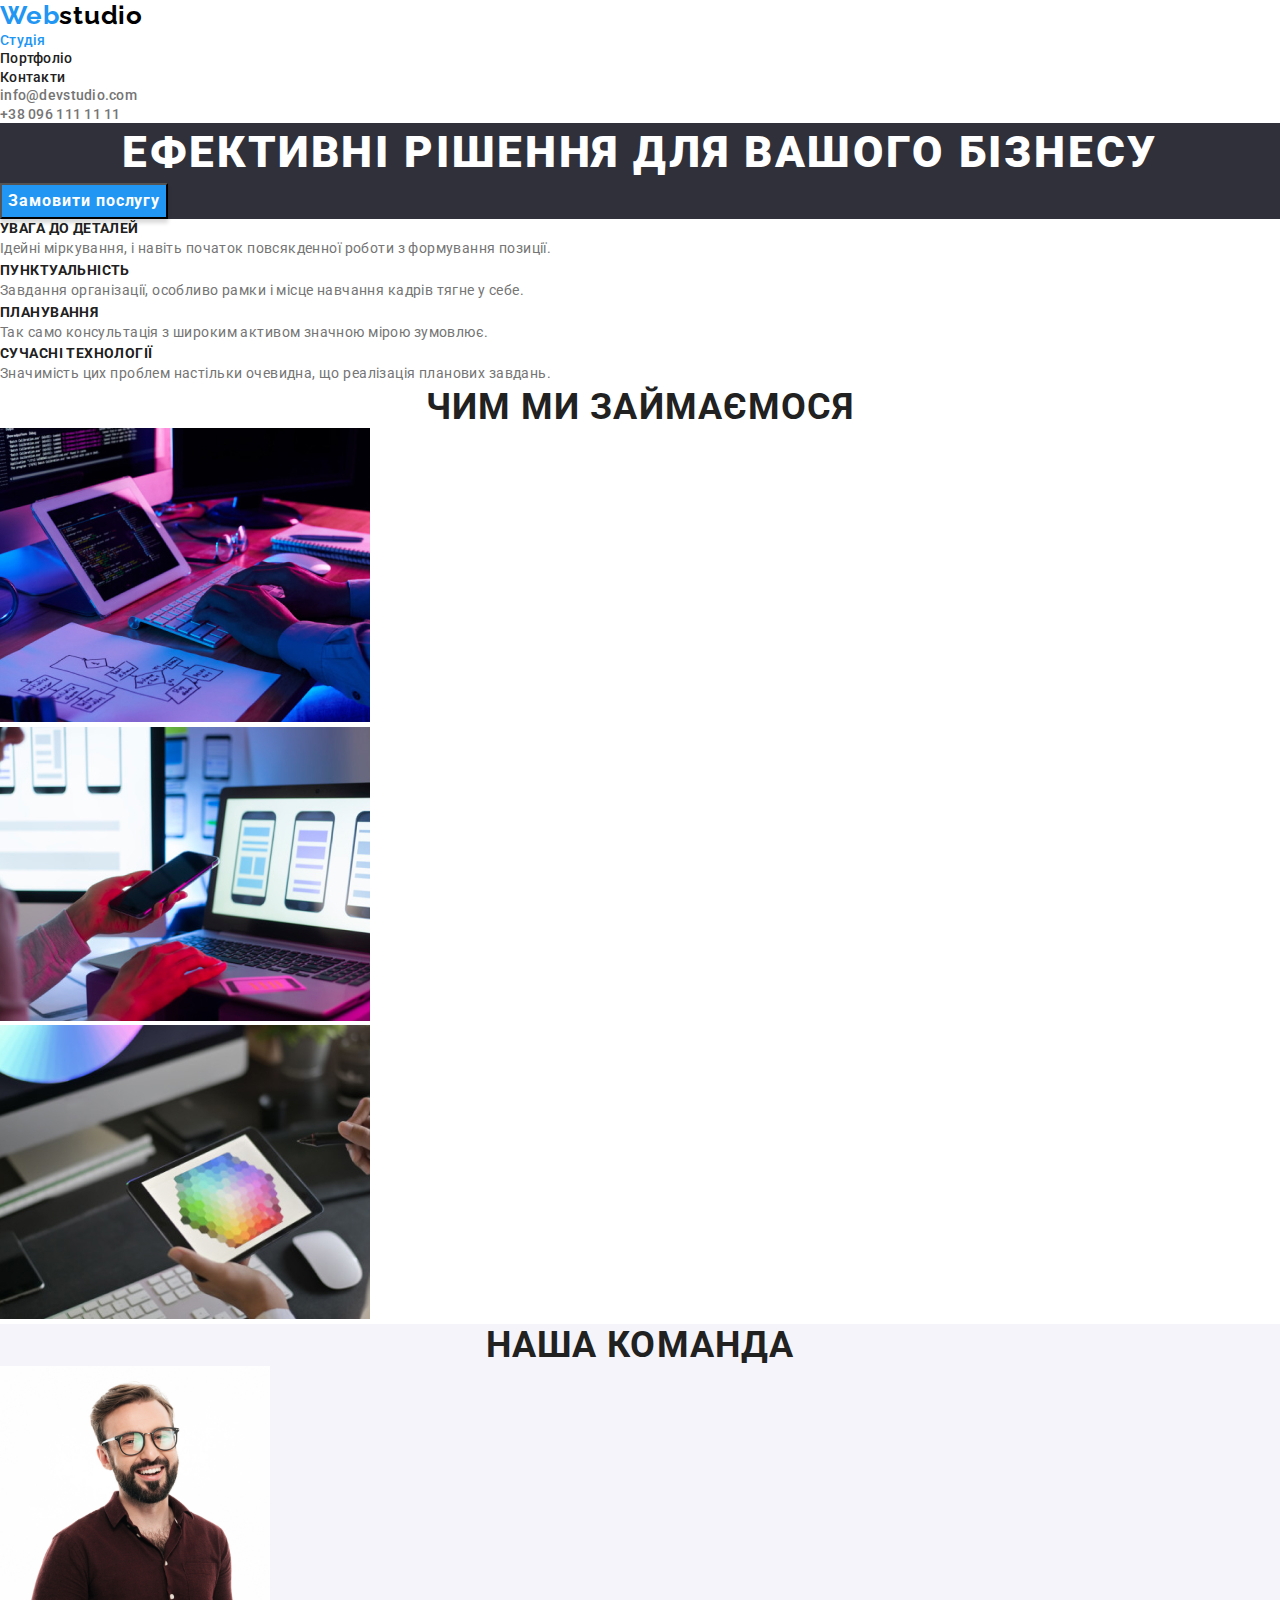
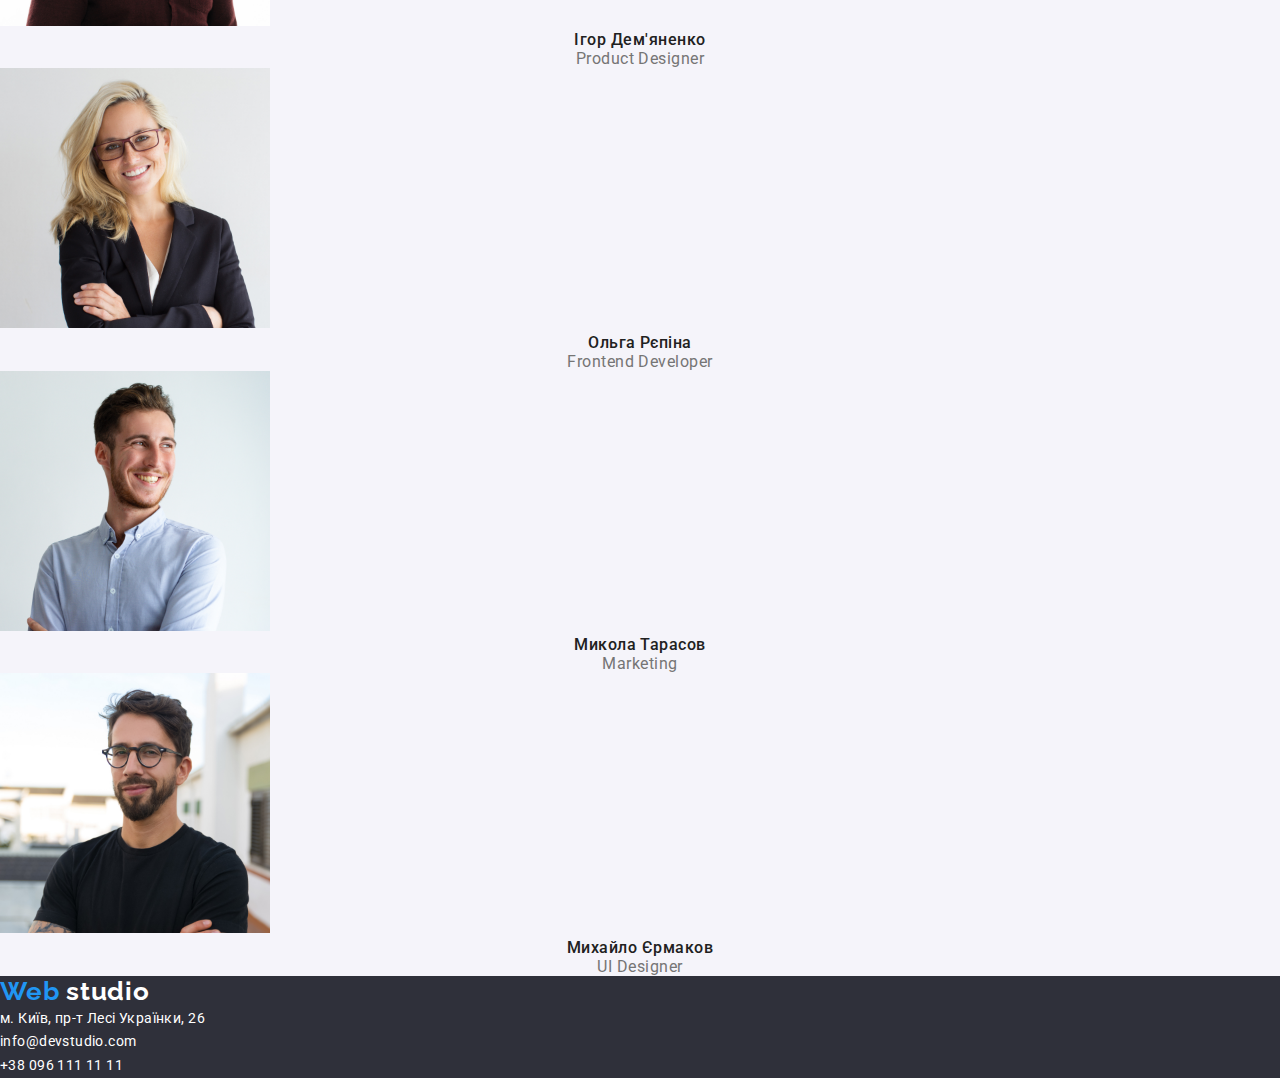
<file: index.html>
<!DOCTYPE html>
<html lang="uk">
  <head>
    <meta charset="UTF-8" />
    <meta http-equiv="X-UA-Compatible" content="IE=edge" />
    <meta name="viewport" content="width=device-width, initial-scale=1.0" />
    <title>Homework2</title>
    <!--Fonts-->
    <link rel="preconnect" href="https://fonts.googleapis.com" />
    <link rel="preconnect" href="https://fonts.gstatic.com" crossorigin />
    <link
      href="https://fonts.googleapis.com/css2?family=Raleway:wght@700&family=Roboto:wght@400;500;700;900&display=swap"
      rel="stylesheet"
    />
     <!--normalize-->
    <link rel="stylesheet" href="https://cdnjs.cloudflare.com/ajax/libs/modern-normalize/1.1.0/modern-normalize.min.css">
    <!--styles-->
    <link rel="stylesheet" href="./css/style.css" />
  </head>
  <body class="body">
    <!--Шапка-->
    <header>
      <a class="logo" lang="en" href="./index.html">
        <span class="accent">Web</span>studio</a
      >

      <!-- Навігація-->
      <nav class="navigation">
        <ul>
          <li>
            <a class="nav-content current" href="./index.html">Студія </a>
          </li>
          <li><a class="nav-content" href="./portfolio.html">Портфоліо</a></li>
          <li><a class="nav-content" href="#">Контакти</a></li>
        </ul>
      </nav>

      <ul>
        <li>
          <a href="mailto:info@devstudio.com" class="contact-link"
            >info@devstudio.com</a
          >
        </li>
        <li>
          <a href="tel:+380961111111" class="contact-link">+38 096 111 11 11</a>
        </li>
      </ul>
    </header>
    <!-- Main-->
    <main>
      <section class="hero">
        <h1 class="hero-title">Ефективні рішення для вашого бізнесу</h1>
        <button class="hero-btn">Замовити послугу</button>
      </section>

      <section>
        <h2 hidden>переваги</h2>
        <ul>
          <li>
            <h3 class="advantage-title">увага до деталей</h3>
            <p class="advantage-text">
              Ідейні міркування, і навіть початок повсякденної роботи з
              формування позиції.
            </p>
          </li>
          <li>
            <h3 class="advantage-title">пунктуальність</h3>
            <p class="advantage-text">
              Завдання організації, особливо рамки і місце навчання кадрів тягне
              у себе.
            </p>
          </li>
          <li>
            <h3 class="advantage-title">планування</h3>
            <p class="advantage-text">
              Так само консультація з широким активом значною мірою зумовлює.
            </p>
          </li>
          <li>
            <h3 class="advantage-title">сучасні технології</h3>
            <p class="advantage-text">
              Значимість цих проблем настільки очевидна, що реалізація планових
              завдань.
            </p>
          </li>
        </ul>
      </section>

      <section>
        <h2 class="direction-title">чим ми займаємося</h2>
        <ul>
          <li>
            <img
              src="./images/img.jpg"
              alt=" men hands on laptop"
              width="370"
              height="294"
            />
          </li>

          <li>
            <img
              src="./images/img2.jpg"
              alt="women with phone"
              width="370"
              height="294"
            />
          </li>

          <li>
            <img
              src="./images/img3.jpg"
              alt="mosaic picture on tablet"
              width="370"
              height="294"
            />
          </li>
        </ul>
      </section>

      <section class="team">
        <h2 class="team-title">наша команда</h2>

        <ul>
          <li>
            <img
              src="./images/photo1.jpg"
              alt="man with a beard"
              width="270"
              height="260"
            />
            <h3 class="team-workers">Ігор Дем'яненко</h3>
            <p class="team-professions" lang="en">Product Designer</p>
          </li>
          <li>
            <img
              src="./images/photo2.jpg"
              alt="women in a jacket"
              width="270"
              height="260"
            />
            <h3 class="team-workers">Ольга Рєпіна</h3>
            <p class="team-professions" lang="en">Frontend Developer</p>
          </li>

          <li>
            <img
              src="./images/photo3.jpg"
              alt="man in a shirt"
              width="270"
              height="260"
            />
            <h3 class="team-workers">Микола Тарасов</h3>
            <p class="team-professions" lang="en">Marketing</p>
          </li>

          <li>
            <img
              src="./images/photo4.jpg"
              alt="man in a t-shirt"
              width="270"
              height="260"
            />
            <h3 class="team-workers">Михайло Єрмаков</h3>
            <p class="team-professions" lang="en">UI Designer</p>
          </li>
        </ul>
      </section>
    </main>

    <!--Футер-->
    <footer class="footer">
      <a class="logo" lang="en" href="./index.html"
        ><span class="accent">Web</span>
        <span class="span-logo">studio</span>
      </a>

      <address>
        <ul>
          <li>
            <a
              class="footer-link"
              href="https://www.google.com.ua/maps/place/%D0%B1%D1%83%D0%BB%D1%8C%D0%B2%D0%B0%D1%80+%D0%9B%D0%B5%D1%81%D1%96+%D0%A3%D0%BA%D1%80%D0%B0%D1%97%D0%BD%D0%BA%D0%B8,+26,+%D0%9A%D0%B8%D1%97%D0%B2,+02000/@50.4265807,30.5361971,17z/data=!3m1!4b1!4m5!3m4!1s0x40d4cf0e033ecbe9:0x57a4dffefec77da0!8m2!3d50.4265807!4d30.5383859?hl=uk"
              target="_blank"
              rel="noopener noreferrer"
              >м. Київ, пр-т Лесі Українки, 26</a
            >
          </li>

          <li>
            <a href="mailto:info@devstudio.com" class="footer-link"
              >info@devstudio.com</a
            >
          </li>
          <li>
            <a href="tel:+380961111111" class="footer-link"
              >+38 096 111 11 11</a
            >
          </li>
        </ul>
      </address>
    </footer>
  </body>
</html>
</file>
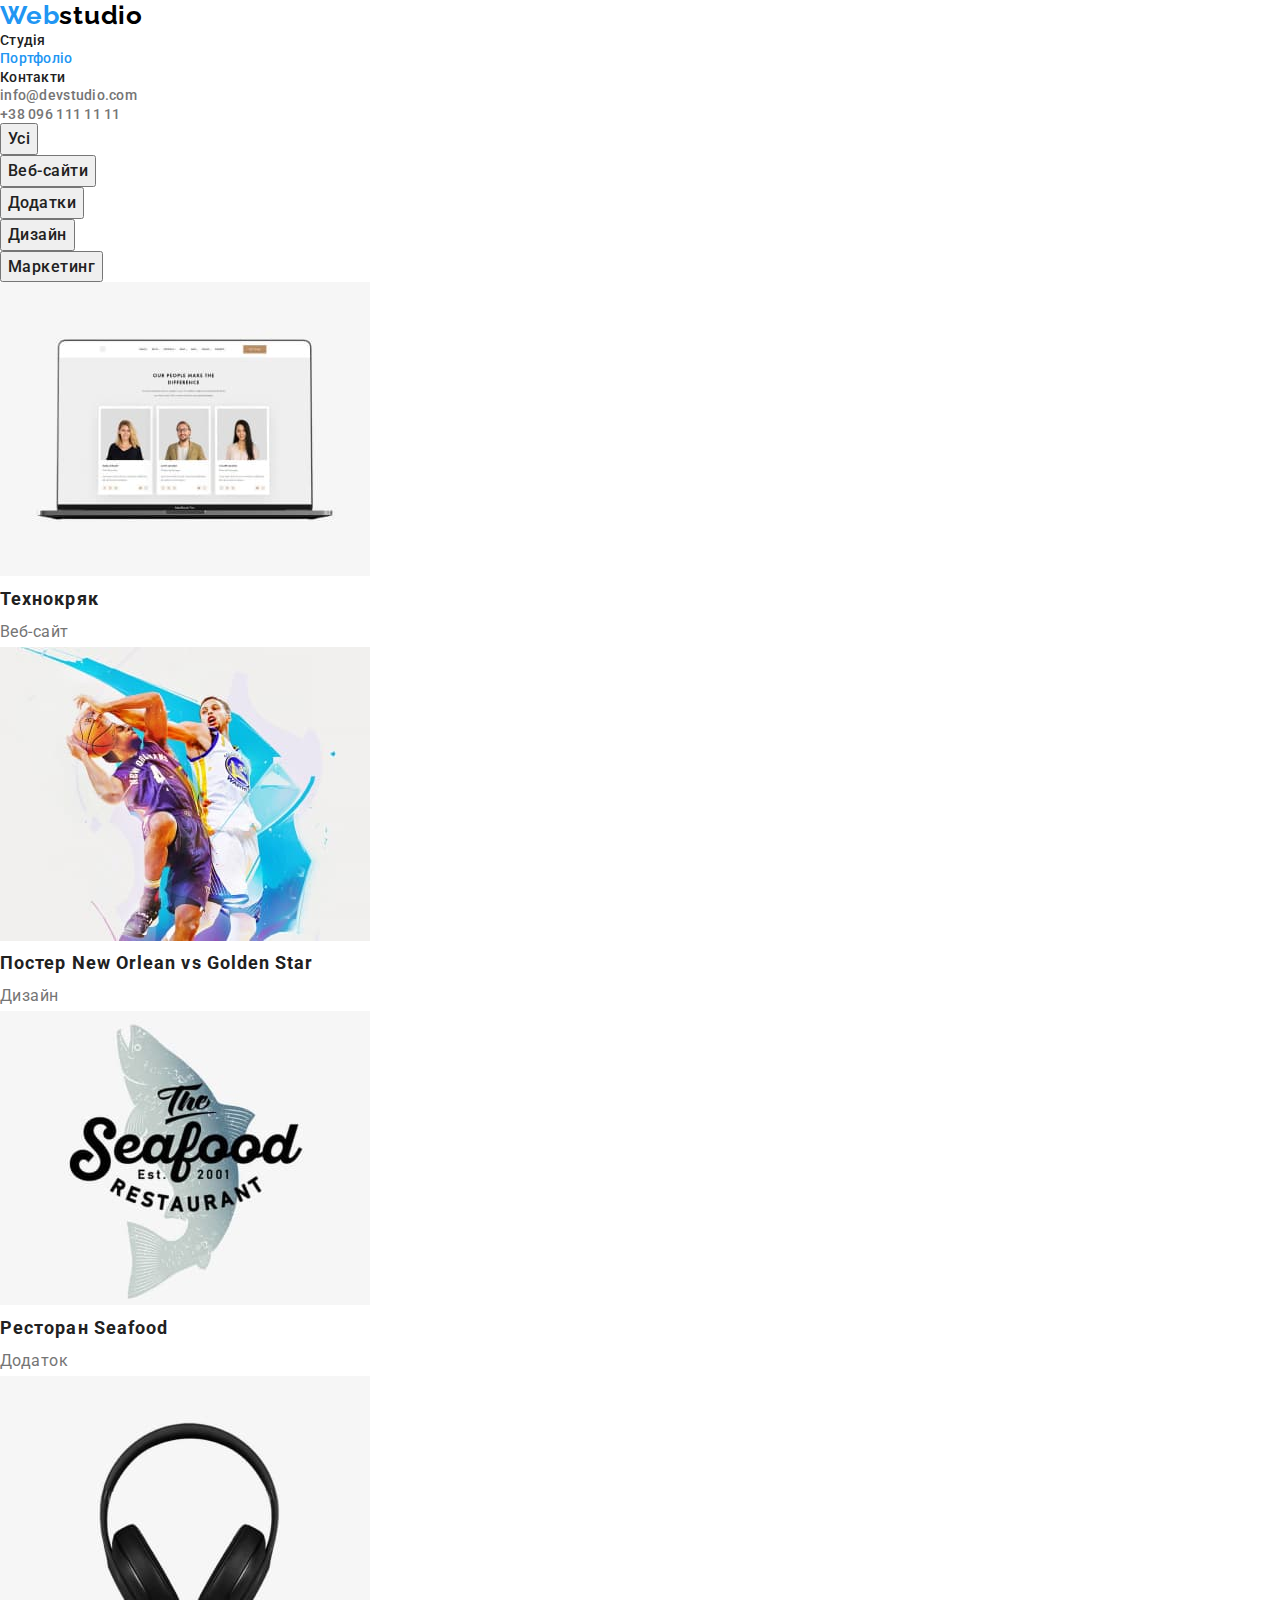
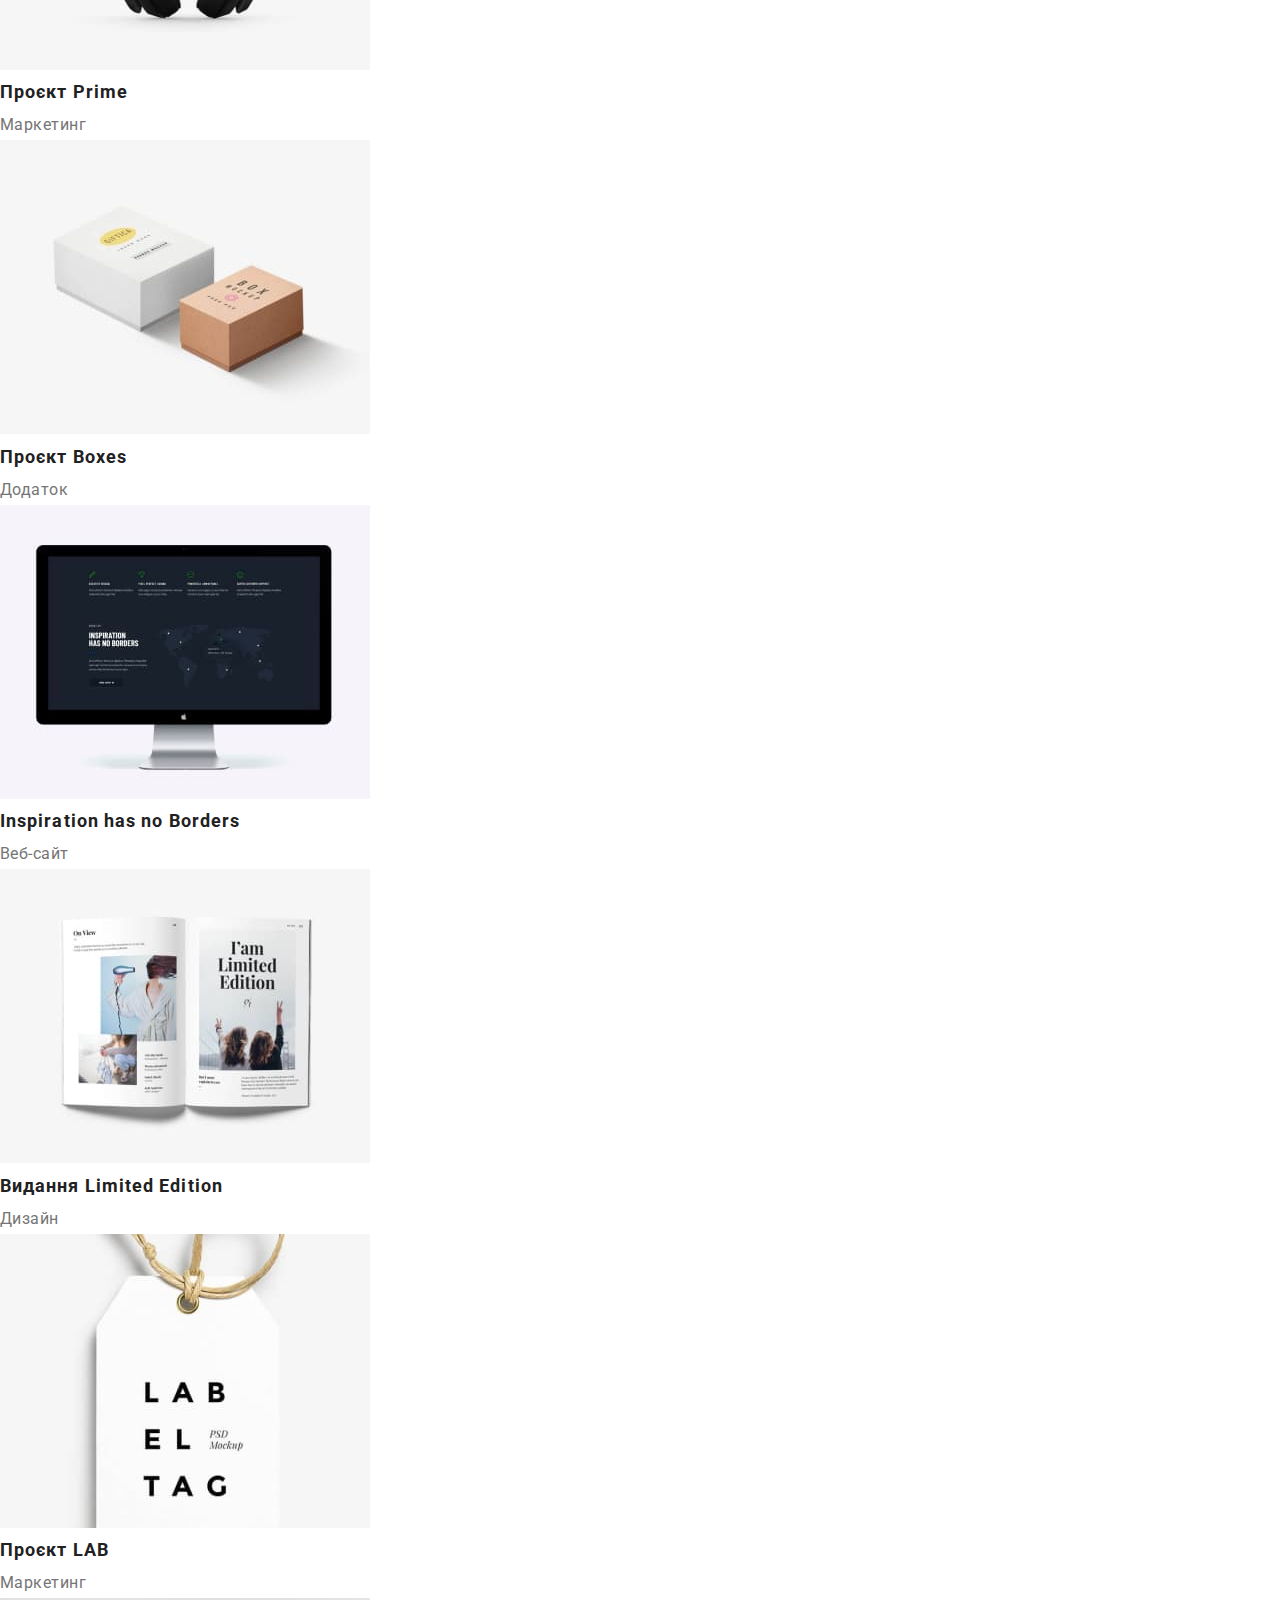
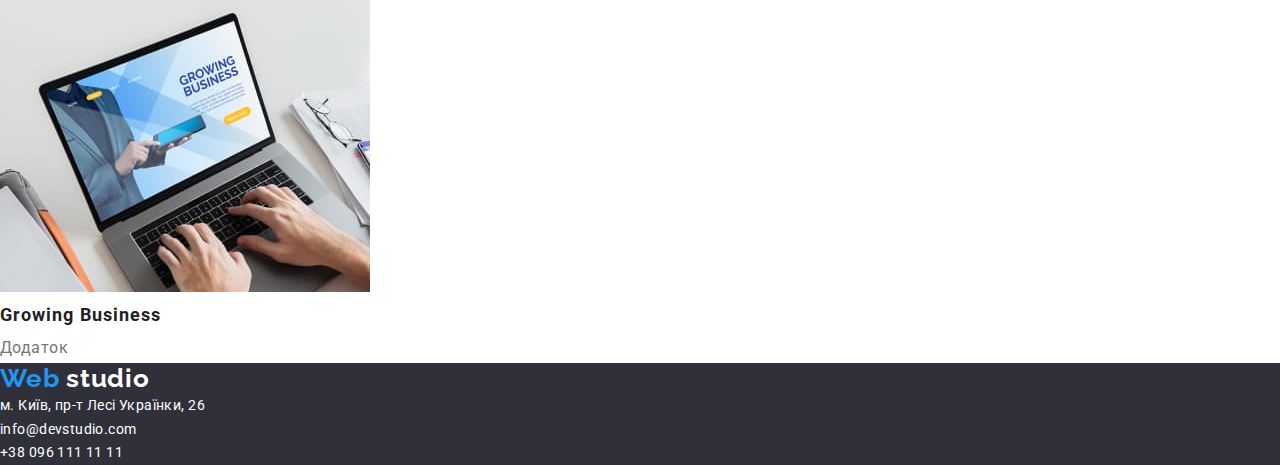
<file: portfolio.html>
<!DOCTYPE html>
<html lang="uk">
  <head>
    <meta charset="UTF-8" />
    <meta http-equiv="X-UA-Compatible" content="IE=edge" />
    <meta name="viewport" content="width=device-width, initial-scale=1.0" />
    <title>Homework2</title>
    <!--Fonts-->
    <link rel="preconnect" href="https://fonts.googleapis.com" />
    <link rel="preconnect" href="https://fonts.gstatic.com" crossorigin />
    <link
      href="https://fonts.googleapis.com/css2?family=Raleway:wght@700&family=Roboto:wght@400;500;700;900&display=swap"
      rel="stylesheet"
    />
    <!--normalize-->
    <link rel="stylesheet" href="https://cdnjs.cloudflare.com/ajax/libs/modern-normalize/1.1.0/modern-normalize.min.css">
    <!--styles-->
    <link rel="stylesheet" href="./css/style.css" />
  </head>
  <body class="body">
    <!--Шапка-->
    <header>
      <a class="logo" lang="en" href="./index.html">
        <span class="accent">Web</span>studio</a
      >
      <!-- Навігація-->
      <nav class="navigation">
        <ul>
          <li><a class="nav-content" href="./index.html">Студія </a></li>
          <li>
            <a class="nav-content current" href="./portfolio.html">Портфоліо</a>
          </li>
          <li><a class="nav-content" href="#">Контакти</a></li>
        </ul>
      </nav>

      <ul>
        <li>
          <a href="mailto:info@devstudio.com" class="contact-link"
            >info@devstudio.com</a
          >
        </li>
        <li>
          <a href="tel:+380961111111" class="contact-link">+38 096 111 11 11</a>
        </li>
      </ul>
    </header>
    <!-- Main portfolio-->
    <main>
      <section>
        <h1 hidden class="portfolio">portfolio</h1>
        <ul>
          <li><button class="buttons" type="button">Усі</button></li>
          <li><button class="buttons" type="button">Веб-сайти</button></li>
          <li><button class="buttons" type="button">Додатки</button></li>
          <li><button class="buttons" type="button">Дизайн</button></li>
          <li><button class="buttons" type="button">Маркетинг</button></li>
        </ul>
        <ul>
          <li>
            <a href="#">
              <img
                src="./images/plogo1.jpg"
                alt="laptop with people"
                width="370"
                height="294"
              />
              <h2 class="project-title">Технокряк</h2>
              <p class="project-work">Веб-сайт</p>
            </a>
          </li>
          <li>
            <a href="#">
              <img
                src="./images/plogo2.jpg"
                alt="basketball players"
                width="370"
                height="294"
              />
              <h2 class="project-title">
                Постер <span lang="en"> New Orlean vs Golden Star</span>
              </h2>
              <p class="project-work">Дизайн</p>
            </a>
          </li>
          <li>
            <a href="#">
              <img
                src="./images/plogo3.jpg"
                alt="restaurant advertisement"
                width="370"
                height="294"
              />
              <h2 class="project-title">
                Ресторан <span lang="en">Seafood</span>
              </h2>
              <p class="project-work">Додаток</p>
            </a>
          </li>
          <li>
            <a href="#">
              <img
                src="./images/plogo4.jpg"
                alt="headphones"
                width="370"
                height="294"
              />
              <h2 class="project-title">Проєкт <span lang="en">Prime</span></h2>
              <p class="project-work">Маркетинг</p>
            </a>
          </li>
          <li>
            <a href="#">
              <img
                src="./images/plogo5.jpg"
                alt="boxes"
                width="370"
                height="294"
              />
              <h2 class="project-title">Проєкт <span lang="en">Boxes</span></h2>
              <p class="project-work">Додаток</p>
            </a>
          </li>
          <li>
            <a href="#">
              <img
                src="./images/plogo6.jpg"
                alt="laptop"
                width="370"
                height="294"
              />
              <h2 class="project-title" lang="en">
                Inspiration has no Borders
              </h2>
              <p class="project-work">Веб-сайт</p>
            </a>
          </li>
          <li>
            <a href="#">
              <img
                src="./images/plogo7.jpg"
                alt="book with people"
                width="370"
                height="294"
              />
              <h2 class="project-title">
                Видання <span lang="en">Limited Edition</span>
              </h2>
              <p class="project-work">Дизайн</p>
            </a>
          </li>
          <li>
            <a href="#">
              <img
                src="./images/plogo8.jpg"
                alt="plate"
                width="370"
                height="294"
              />
              <h2 class="project-title">Проєкт <span lang="en">LAB</span></h2>
              <p class="project-work">Маркетинг</p>
            </a>
          </li>
          <li>
            <a href="#">
              <img
                src="./images/plogo9.jpg"
                alt="a man is typing on a laptop"
                width="370"
                height="294"
              />
              <h2 class="project-title" lang="en">Growing Business</h2>
              <p class="project-work">Додаток</p>
            </a>
          </li>
        </ul>
      </section>
    </main>
    <!--Футер-->
    <footer class="footer">
      <a class="logo" lang="en" href="./index.html">
        <span class="accent">Web</span>
        <span class="span-logo">studio</span>
      </a>
      <address>
        <ul>
          <li>
            <a
              class="footer-link"
              href="https://www.google.com.ua/maps/place/%D0%B1%D1%83%D0%BB%D1%8C%D0%B2%D0%B0%D1%80+%D0%9B%D0%B5%D1%81%D1%96+%D0%A3%D0%BA%D1%80%D0%B0%D1%97%D0%BD%D0%BA%D0%B8,+26,+%D0%9A%D0%B8%D1%97%D0%B2,+02000/@50.4265807,30.5361971,17z/data=!3m1!4b1!4m5!3m4!1s0x40d4cf0e033ecbe9:0x57a4dffefec77da0!8m2!3d50.4265807!4d30.5383859?hl=uk"
              target="_blank"
              rel="noopener noreferrer"
              >м. Київ, пр-т Лесі Українки, 26</a
            >
          </li>

          <li>
            <a href="mailto:info@devstudio.com" class="footer-link"
              >info@devstudio.com</a
            >
          </li>
          <li>
            <a href="tel:+380961111111" class="footer-link"
              >+38 096 111 11 11</a
            >
          </li>
        </ul>
      </address>
    </footer>
  </body>
</html>
</file>
<file: css/style.css>
:root {
  --primary-text-color: #212121;
  --title-text-color: #757575;
  --accent-color: #2196f3;
  --primary-white-color: #ffffff;
  --primary-background-color: #ffffff;
  --logo-color: #000000;
  --hero-background-color: #2f303a;
  --footer-background-color: #2f303a;
  --btn-background-color: #188ce8;
  --team-background-color: #f5f4fa;
}
html{
  box-sizing: border-box;
}
*;*::before,*::after{
  box-sizing: inherit;
}

/*--для Боді*/
.body {
  background-color: var(--primary-background-color);
  color: var(--primary-text-color);
  font-family: "Roboto", sans-serif;
}

/*Шапка*/
h1,
h2,
h3,
h4,
h5,
h6,
p,
ul {
  margin: 0;
  padding: 0;
}
h2,
h3,
p,
li,
a {
  text-decoration: none;
}

.logo {
  color: var(--logo-color);

  font-family: "Raleway", sans-serif;
  font-weight: 700;
  font-size: 26px;
  line-height: 1.19;
  letter-spacing: 0.03em;
  text-decoration: none;
}
.accent {
  color: var(--accent-color);
}

.nav-content {
  color: var(--primary-text-color);
  font-weight: 500;
  font-size: 14px;
  line-height: 1.14;
  letter-spacing: 0.02em;
  text-decoration: none;
}
.current {
  color: var(--accent-color);
}

.nav-content:hover,
.nav-content:focus {
  color: var(--accent-color);
}
.contact-link {
  color: var(--title-text-color);
  font-weight: 500;
  font-size: 14px;
  line-height: 1.14;
  letter-spacing: 0.02em;
  text-decoration: none;
}
.contact-link:hover,
.contact-link:focus {
  color: var(--accent-color);
}
/*Main content*/
.hero {
  background-color: var(--hero-background-color);
}
.hero-title {
  color: var(--primary-white-color);
  font-weight: 900;
  font-size: 44px;
  line-height: 1.36;
  text-align: center;
  letter-spacing: 0.06em;
  text-transform: uppercase;
  text-decoration: none;
}
.hero-btn {
  font-family: inherit;
  color: var(--primary-white-color);
  background-color: var(--accent-color);
  box-shadow: 0px 4px 4px rgba(0, 0, 0, 0.15);

  font-weight: 700;
  font-size: 16px;
  line-height: 1.88;
  display: flex;
  align-items: center;
  text-align: center;
  letter-spacing: 0.06em;
  text-decoration: none;
}
.hero-btn:hover,
.hero-btn:focus {
  background-color: var(--btn-background-color);
}
.advantage-title {
  color: var(--primary-text-color);
  font-weight: 700;
  font-size: 14px;
  line-height: 1.14;
  letter-spacing: 0.03em;
  text-transform: uppercase;
}
.advantage-text {
  color: var(--title-text-color);
  font-size: 14px;
  line-height: 1.71;
  letter-spacing: 0.03em;
}
.direction-title,
.team-title {
  color: var(--primary-text-color);
  font-weight: 700;
  font-size: 36px;
  line-height: 1.17;
  text-align: center;
  letter-spacing: 0.03em;
  text-transform: uppercase;
}
.team {
  background-color: var(--team-background-color);
}

.team-workers {
  color: var(--primary-text-color);
  font-weight: 500;
  font-size: 16px;
  line-height: 1.19;
  text-align: center;
  letter-spacing: 0.03em;
}
.team-professions {
  color: var(--title-text-color);
  font-size: 16px;
  line-height: 1.19;
  text-align: center;
  letter-spacing: 0.03em;
}
/*footer*/
.footer {
  background-color: var(--footer-background-color);
}
.footer-accent {
  color: var(--accent-color);
  font-family: "Raleway", sans-serif;
  font-weight: 700;
  font-size: 26px;
  line-height: 1.19;
  letter-spacing: 0.03em;
  text-decoration: none;
}
.span-logo {
  color: var(--primary-white-color);
  font-family: "Raleway", sans-serif;
  font-weight: 700;
  font-size: 26px;
  line-height: 1.19;
  letter-spacing: 0.03em;
  text-decoration: none;
}
.footer-link {
  color: var(--primary-white-color);
  font-family: "Roboto", sans-serif;
  font-style: normal;
  font-size: 14px;
  line-height: 1.71;
  letter-spacing: 0.03em;
  text-decoration: none;
}
.footer-link:hover,
:focus {
  color: rgba(255, 255, 255, 0.6);
}
/*-- PORTFOLIO main--*/
.buttons {
  font-family: inherit;
  color: var(--primary-text-color);
  font-weight: 500;
  font-size: 16px;
  line-height: 1.62;
  text-align: center;
  letter-spacing: 0.03em;
  text-decoration: none;
}
.buttons:hover,
.buttons:focus {
  color: var(--accent-color);
}
/*--Projects*/
.project-title {
  color: var(--primary-text-color);
  font-weight: 700;
  font-size: 18px;
  line-height: 2;
  letter-spacing: 0.06em;
  text-decoration: none;
}
.project-work {
  color: var(--title-text-color);
  font-weight: 400;
  font-size: 16px;
  line-height: 1.88;
  letter-spacing: 0.03em;
  text-decoration: none;
}
</file>
